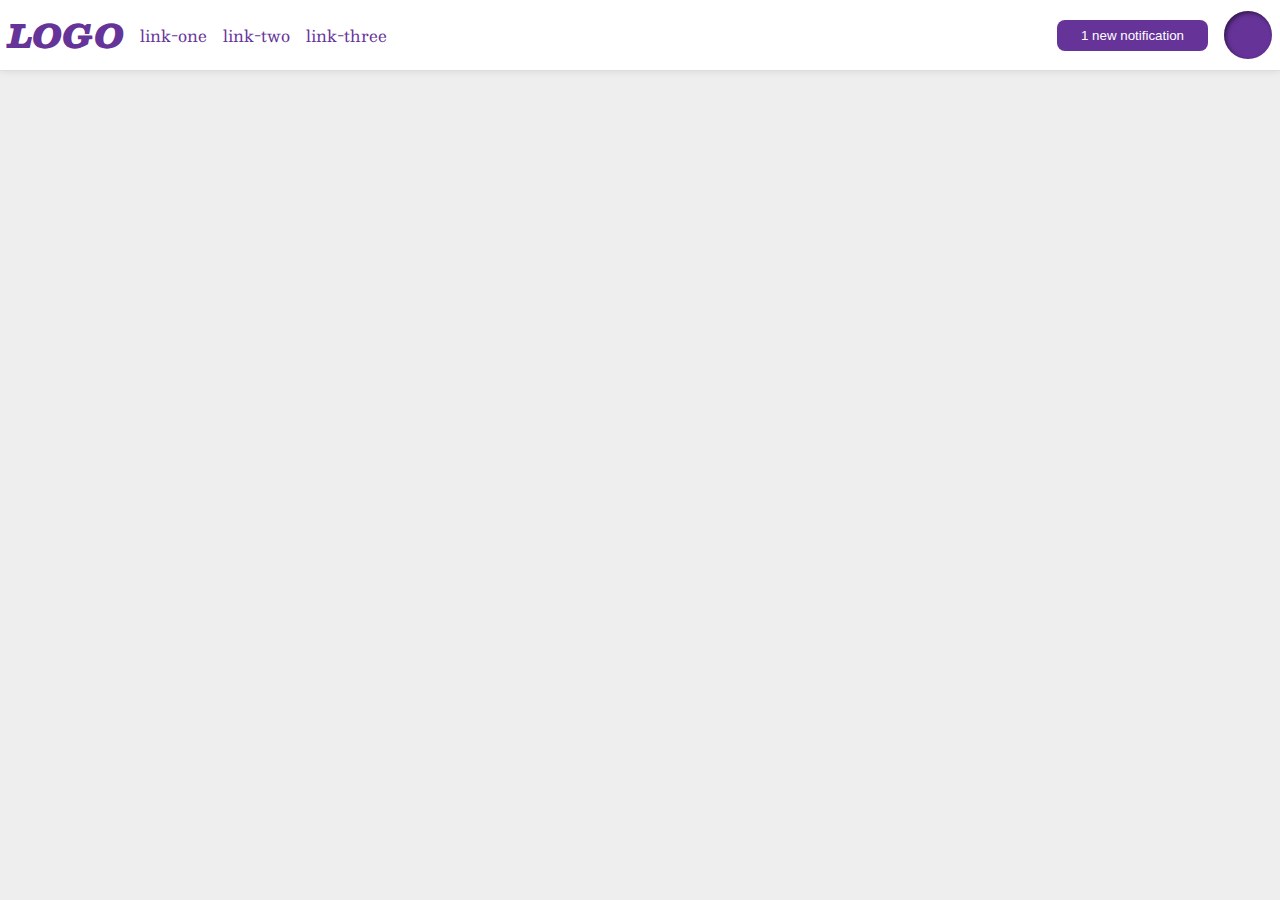
<file: foundations/flex/03-flex-header-2/index.html>
<!DOCTYPE html>
<html lang="en">
  <head>
    <meta charset="UTF-8">
    <meta http-equiv="X-UA-Compatible" content="IE=edge">
    <meta name="viewport" content="width=device-width, initial-scale=1.0">
    <title>Flex Header 2</title>
    <link rel="stylesheet" href="style.css">
  </head>
  <body>
    <div class="header">
      <div class="left-items">
        <div class="logo">
          LOGO
        </div>
        <ul class="links">
          <li><a href="https://google.com">link-one</a></li>
          <li><a href="https://google.com">link-two</a></li>
          <li><a href="https://google.com">link-three</a></li>
        </ul>
      </div>
      <div class="right-items">
        <button class="notifications">
          1 new notification
        </button>
        <div class="profile-image"></div>
      </div>
    </div>
  </body>
</html>
</file>
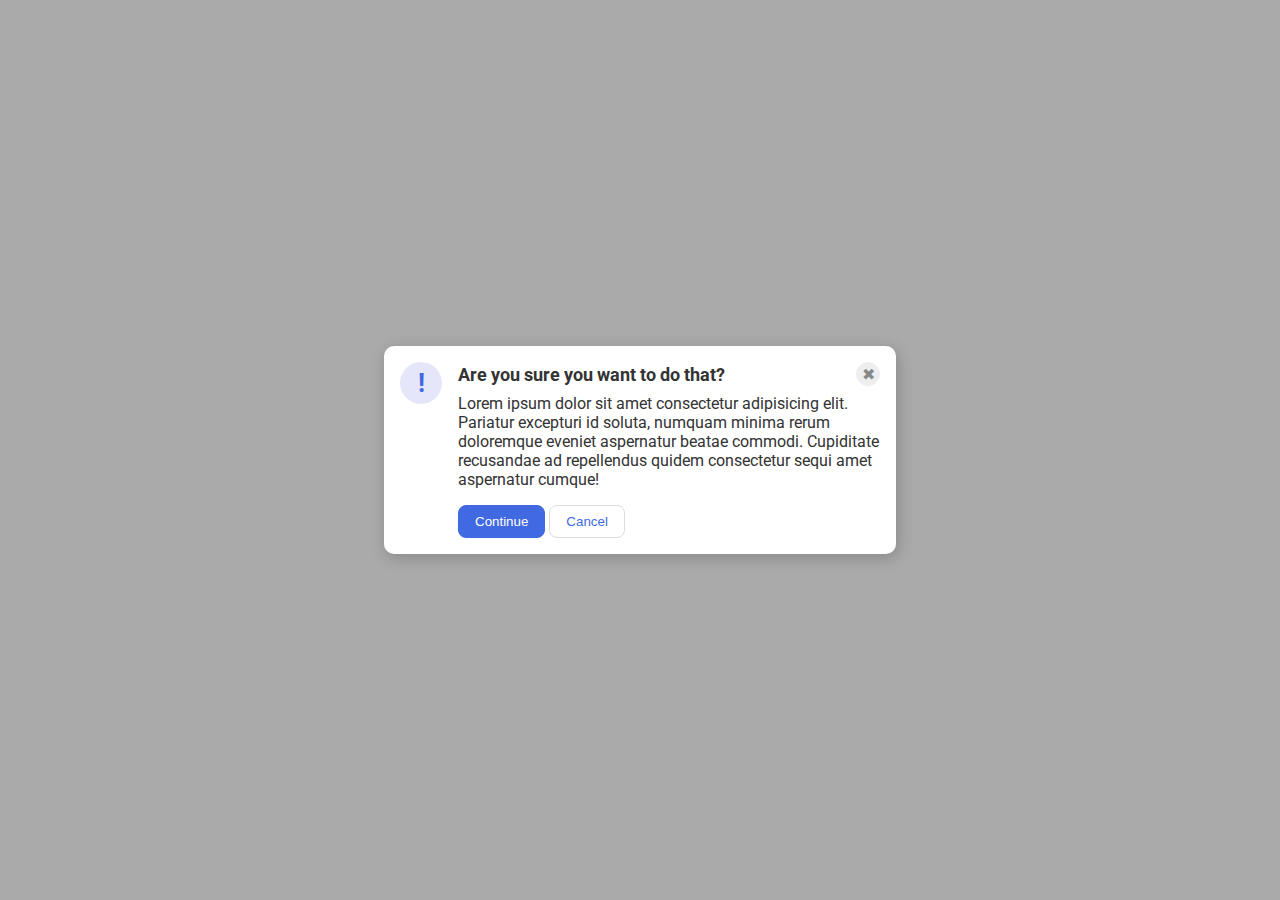
<file: foundations/flex/05-flex-modal/index.html>
<!DOCTYPE html>
<html lang="en">
  <head>
    <meta charset="UTF-8">
    <meta http-equiv="X-UA-Compatible" content="IE=edge">
    <meta name="viewport" content="width=device-width, initial-scale=1.0">
    <link rel="stylesheet" href="style.css">
    <title>Modal</title>
  </head>
  <body>
    <div class="modal">
      <div class="icon">!</div>
      <div class="container">
        <div class="header">Are you sure you want to do that?
          <button class="close-button">✖</button>
        </div>
        <div class="text">Lorem ipsum dolor sit amet consectetur adipisicing elit. Pariatur excepturi id soluta, numquam minima rerum doloremque eveniet aspernatur beatae commodi. Cupiditate recusandae ad repellendus quidem consectetur sequi amet aspernatur cumque!</div>
        <button class="continue">Continue</button>
        <button class="cancel">Cancel</button>
      </div>
    </div>
  </body>
</html>
</file>
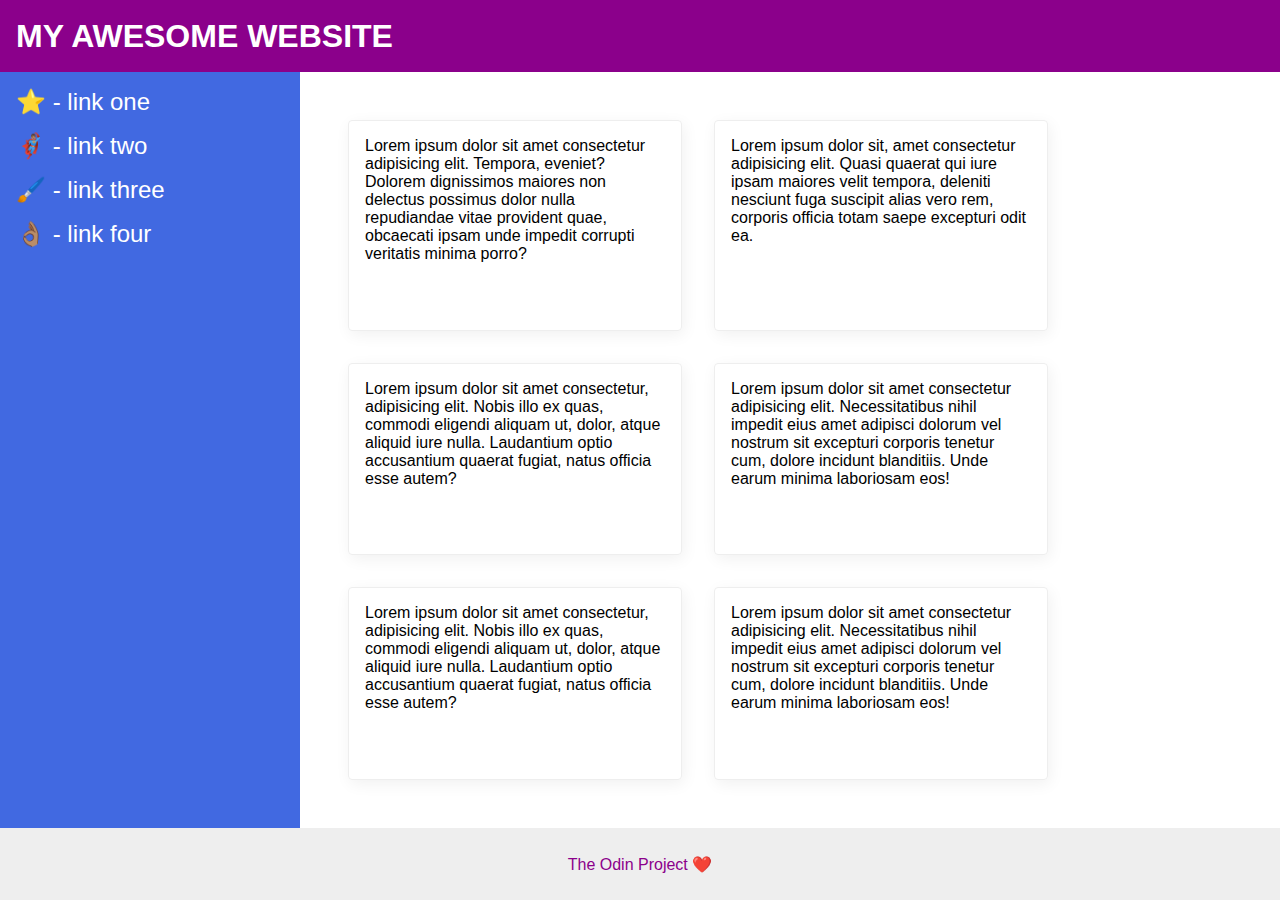
<file: foundations/flex/07-flex-layout-2/index.html>
<!DOCTYPE html>
<html lang="en">
  <head>
    <meta charset="UTF-8">
    <meta http-equiv="X-UA-Compatible" content="IE=edge">
    <meta name="viewport" content="width=device-width, initial-scale=1.0">
    <title>The Holy Grail</title>
    <link rel="stylesheet" href="style.css">
  </head>
  <body>
    <div class="header">
      MY AWESOME WEBSITE
    </div>
    <div class="body">
      <div class="sidebar">
        <ul>
          <li><a href="#">⭐ - link one</a></li>
          <li><a href="#">🦸🏽‍♂️ - link two</a></li>
          <li><a href="#">🖌️ - link three</a></li>
          <li><a href="#">👌🏽 - link four</a></li>
        </ul>
      </div>
      <div class="container">
        <div class="card">Lorem ipsum dolor sit amet consectetur adipisicing elit. Tempora, eveniet? Dolorem dignissimos maiores non delectus possimus dolor nulla repudiandae vitae provident quae, obcaecati ipsam unde impedit corrupti veritatis minima porro?</div>
        <div class="card">Lorem ipsum dolor sit, amet consectetur adipisicing elit. Quasi quaerat qui iure ipsam maiores velit tempora, deleniti nesciunt fuga suscipit alias vero rem, corporis officia totam saepe excepturi odit ea.</div>
        <div class="card">Lorem ipsum dolor sit amet consectetur, adipisicing elit. Nobis illo ex quas, commodi eligendi aliquam ut, dolor, atque aliquid iure nulla. Laudantium optio accusantium quaerat fugiat, natus officia esse autem?</div>
        <div class="card">Lorem ipsum dolor sit amet consectetur adipisicing elit. Necessitatibus nihil impedit eius amet adipisci dolorum vel nostrum sit excepturi corporis tenetur cum, dolore incidunt blanditiis. Unde earum minima laboriosam eos!</div>
        <div class="card">Lorem ipsum dolor sit amet consectetur, adipisicing elit. Nobis illo ex quas, commodi eligendi aliquam ut, dolor, atque aliquid iure nulla. Laudantium optio accusantium quaerat fugiat, natus officia esse autem?</div>
        <div class="card">Lorem ipsum dolor sit amet consectetur adipisicing elit. Necessitatibus nihil impedit eius amet adipisci dolorum vel nostrum sit excepturi corporis tenetur cum, dolore incidunt blanditiis. Unde earum minima laboriosam eos!</div>   
      </div>
    </div>
    <div class="footer">
      The Odin Project ❤️
    </div>
  </body>
</html>
</file>
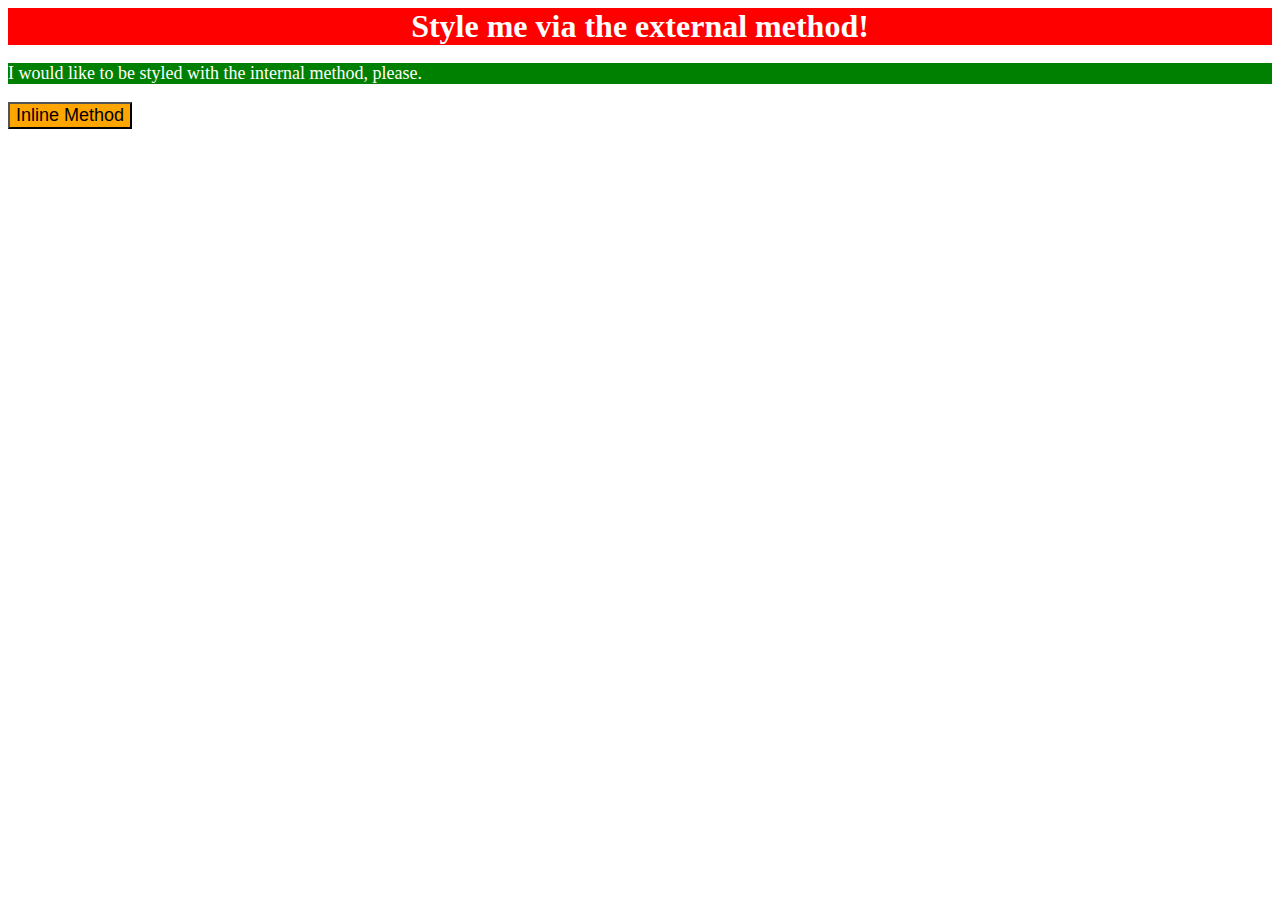
<file: foundations/intro-to-css/01-css-methods/index.html>
<!DOCTYPE html>
<html lang="en">
  <head>
    <style>
      p {
        background-color: green;
        color: white;
        font-size: 18px;
      }
    </style>

    <meta charset="UTF-8">
    <meta http-equiv="X-UA-Compatible" content="IE=edge">
    <meta name="viewport" content="width=device-width, initial-scale=1.0">
    <title>Methods for Adding CSS</title>
    <link rel="stylesheet" href="styles.css">
  </head>
  <body>
    <div>Style me via the external method!</div>
    <p>I would like to be styled with the internal method, please.</p>
    <button style="background-color: orange; font-size: 18px">Inline Method</button>
  </body>
</html>
</file>
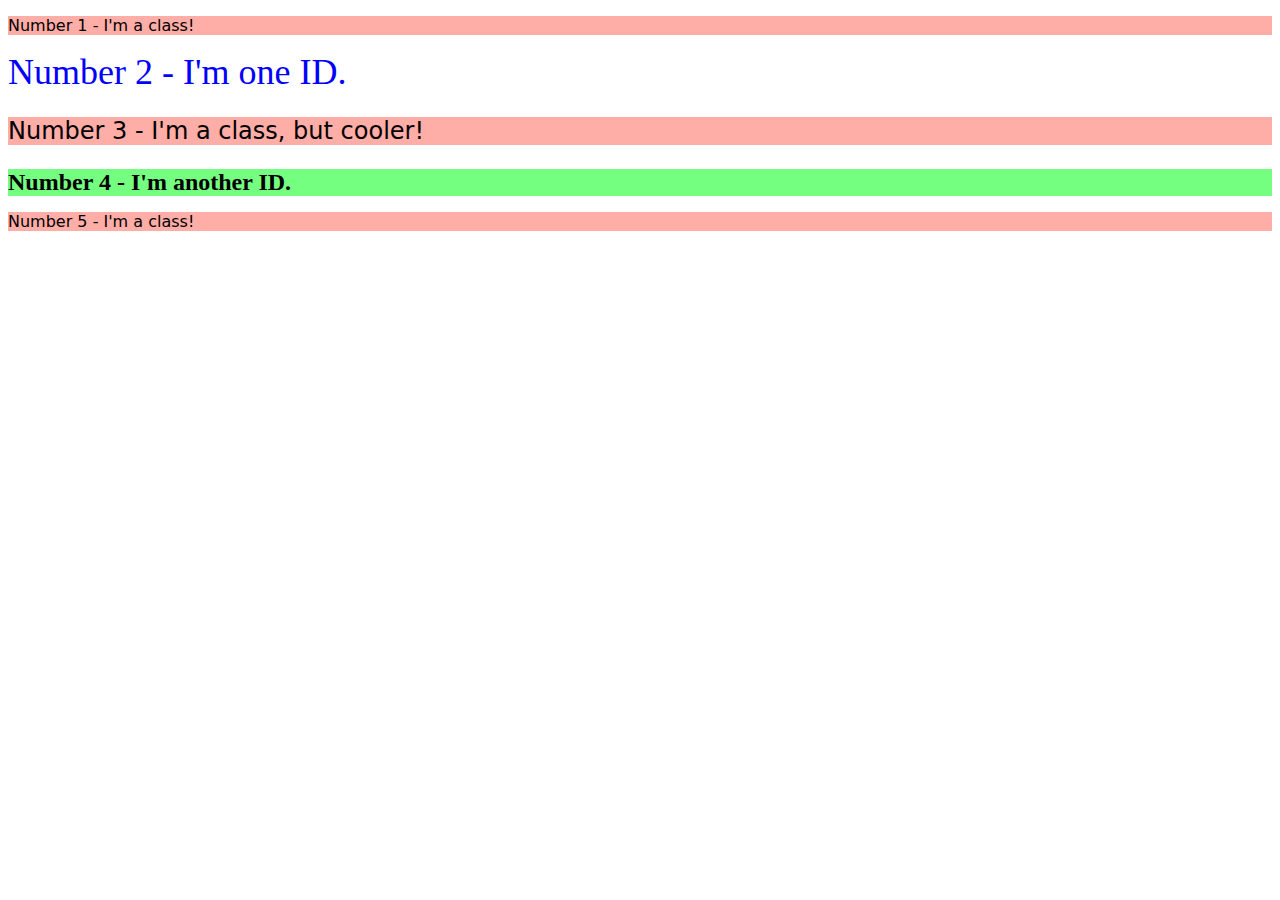
<file: foundations/intro-to-css/02-class-id-selectors/index.html>
<!DOCTYPE html>
<html lang="en">
  <head>
    <meta charset="UTF-8">
    <meta http-equiv="X-UA-Compatible" content="IE=edge">
    <meta name="viewport" content="width=device-width, initial-scale=1.0">
    <title>Class and ID Selectors</title>
    <link rel="stylesheet" href="style.css">
  </head>
  <body>
    <p class="odd">Number 1 - I'm a class!</p>
    <div id="second">Number 2 - I'm one ID.</div>
    <p class="odd" id="third">Number 3 - I'm a class, but cooler!</p>
    <div id="fourth">Number 4 - I'm another ID.</div>
    <p class="odd">Number 5 - I'm a class!</p>
  </body>
</html>
</file>
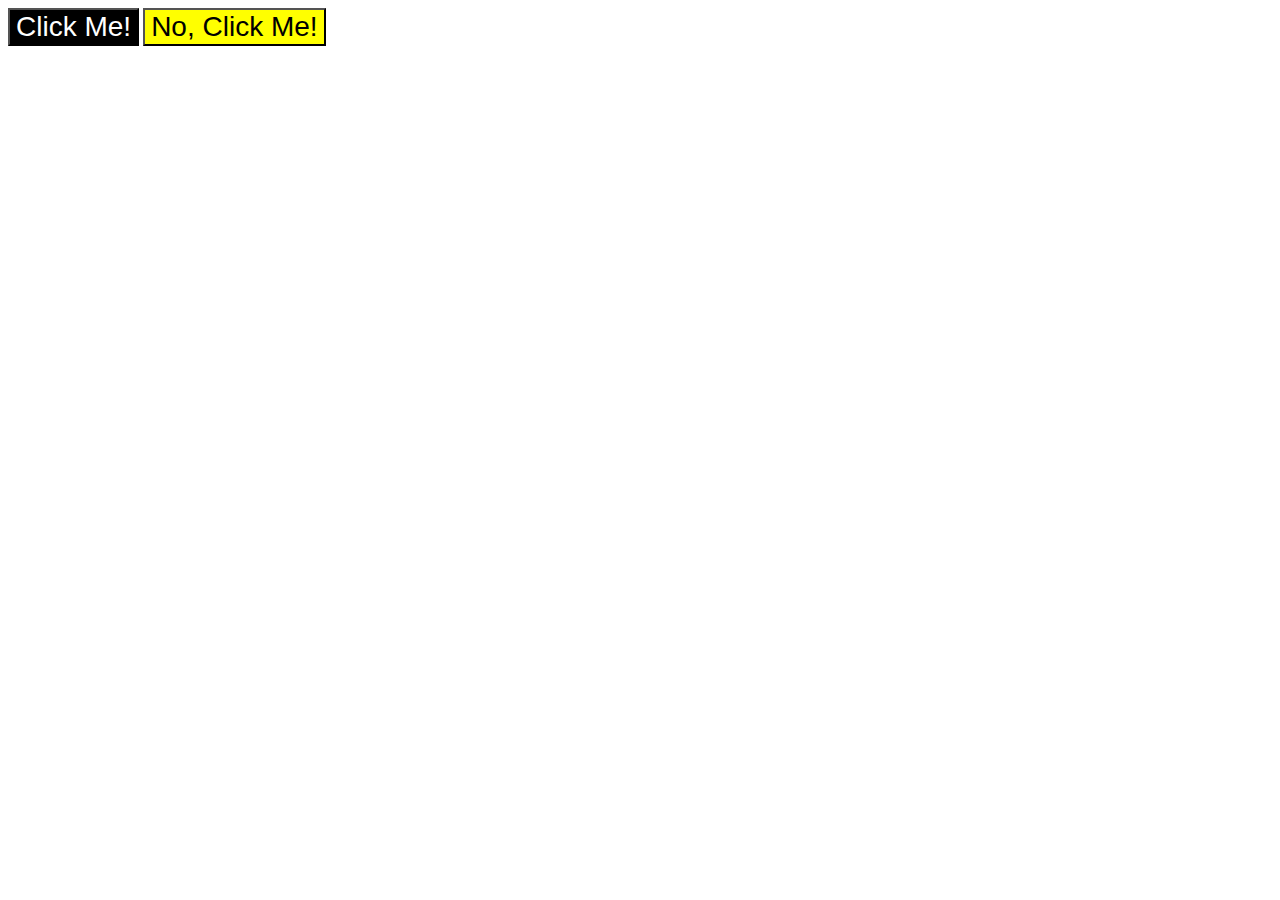
<file: foundations/intro-to-css/03-grouping-selectors/index.html>
<!DOCTYPE html>
<html lang="en">
  <head>
    <meta charset="UTF-8">
    <meta http-equiv="X-UA-Compatible" content="IE=edge">
    <meta name="viewport" content="width=device-width, initial-scale=1.0">
    <title>Grouping Selectors</title>
    <link rel="stylesheet" href="style.css">
  </head>
  <body>
    <button class="first">Click Me!</button>
    <button class="second">No, Click Me!</button>
  </body>
</html>
</file>
<file: foundations/flex/03-flex-header-2/style.css>
/* this is some magical font-importing.  
you'll learn about it later. */
@import url('https://fonts.googleapis.com/css2?family=Besley:ital,wght@0,400;1,900&display=swap');

body {
  margin: 0;
  background: #eee;
  font-family: Besley, serif;
}

.header {
  background: white;
  border-bottom: 1px solid #ddd;
  box-shadow: 0 0 8px rgba(0,0,0,.1);
  display: flex;
  justify-content: space-between;
  padding: 8px;
}

.profile-image {
  background: rebeccapurple;
  box-shadow: inset 2px 2px 4px rgba(0,0,0,.5);
  border-radius: 50%;
  width: 48px;
  height: 48px;
}

.logo {
  color: rebeccapurple;
  font-size: 32px;
  font-weight: 900;
  font-style: italic;
}

button {
  border: none;
  border-radius: 8px;
  background: rebeccapurple;
  color: white;
  padding: 8px 24px;
}

a {
  /* this removes the line under our links */
  text-decoration: none;
  color: rebeccapurple;
}

ul {
  list-style-type: none;
  margin: 0;
  padding: 0;
}

.left-items,
.right-items,
ul {
  display: flex;
  align-items: center;
  gap: 16px;
}
</file>
<file: foundations/flex/05-flex-modal/style.css>
@import url('https://fonts.googleapis.com/css2?family=Roboto:wght@400;700&display=swap');

html, body {
  height: 100%;
}

body {
  font-family: Roboto, sans-serif;
  margin: 0;
  background: #aaa;
  color: #333;
  /* I'll give you this one for free lol */
  display: flex;
  align-items: center;
  justify-content: center;
}

.modal {
  background: white;
  width: 480px;
  border-radius: 10px;
  box-shadow: 2px 4px 16px rgba(0,0,0,.2);
  display: flex;
  gap: 16px;
  padding: 16px;
}

.icon {
  color: royalblue;
  font-size: 26px;
  font-weight: 700;
  background: lavender;
  width: 42px;
  height: 42px;
  border-radius: 50%;
  display: flex;
  align-items: center;
  justify-content: center;
  flex-shrink: 0;
}

.close-button {
  background: #eee;
  border-radius: 50%;
  color: #888;
  font-weight: 400;
  font-size: 16px;
  height: 24px;
  width: 24px;
  display: flex;
  align-items: center;
  justify-content: center;
  border: 1px solid #eee;
  padding: 0;
}

button {
  cursor: pointer;
  padding: 8px 16px;
  border-radius: 8px;
}

button.continue {
  background: royalblue;
  border: 1px solid royalblue;
  color: white;
}

button.cancel {
  background: white;
  border: 1px solid #ddd;
  color: royalblue;
}

.header {
  display: flex;
  align-items: center;
  justify-content: space-between;
  font-size: 18px;
  font-weight: 700;
  margin-bottom: 8px;
}

.text {
  margin-bottom: 16px;
}
</file>
<file: foundations/flex/07-flex-layout-2/style.css>
body {
  font-family: -apple-system, BlinkMacSystemFont, 'Segoe UI', Roboto, Oxygen, Ubuntu, Cantarell, 'Open Sans', 'Helvetica Neue', sans-serif;
  margin: 0;
  min-height: 100vh;
  display: flex;
  flex-direction: column;
}

.header {
  height: 72px;
  background: darkmagenta;
  color: white;
  display: flex;
  align-items: center;
  padding: 0 16px;
  font-size: 32px;
  font-weight: 900;
}

.footer {
  height: 72px;
  background: #eee;
  color: darkmagenta;
}

.sidebar {
  width: 300px;
  background: royalblue;
  box-sizing: border-box;
  flex-shrink: 0;
  padding: 16px;
}

.card {
  border: 1px solid #eee;
  box-shadow: 2px 4px 16px rgba(0,0,0,.06);
  border-radius: 4px;
}

.body {
  flex: 1;
  display: flex;
}

ul {
  list-style-type: none;
  margin: 0;
  padding: 0;
}

li {
  margin-bottom: 16px;
}

a {
  color: white;
  text-decoration: none;
  font-size: 24px;
}

.container {
  padding: 48px;
  display: flex;
  flex-wrap: wrap;
  gap: 32px;
}

.card {
  padding: 16px;
  width: 300px;
}

.footer {
  display: flex;
  align-items: center;
  justify-content: center;
}
</file>
<file: foundations/intro-to-css/01-css-methods/styles.css>
div {
    background-color: red;
    color: white;
    font-size: 32px;
    text-align: center;
    font-weight: 700;
}
</file>
<file: foundations/intro-to-css/02-class-id-selectors/style.css>
.odd {
    background-color: #ffada7;
    font-family: Verdana, 'DejaVu Sans', sans-serif
}

#second {
    color: #0000ff;
    font-size: 36px;
}

#third {
    font-size: 24px;
}

#fourth {
    background-color: #75ff81;
    font-size: 24px;
    font-weight: 700;
}
</file>
<file: foundations/intro-to-css/03-grouping-selectors/style.css>
.first, .second {
    font-size: 28px;
    font-family: Helvetica, "Times New Roman", sans-serif
}

.first {
    background-color: #000;
    color: #fff
}

.second {
    background-color: #ff0;
}
</file>
